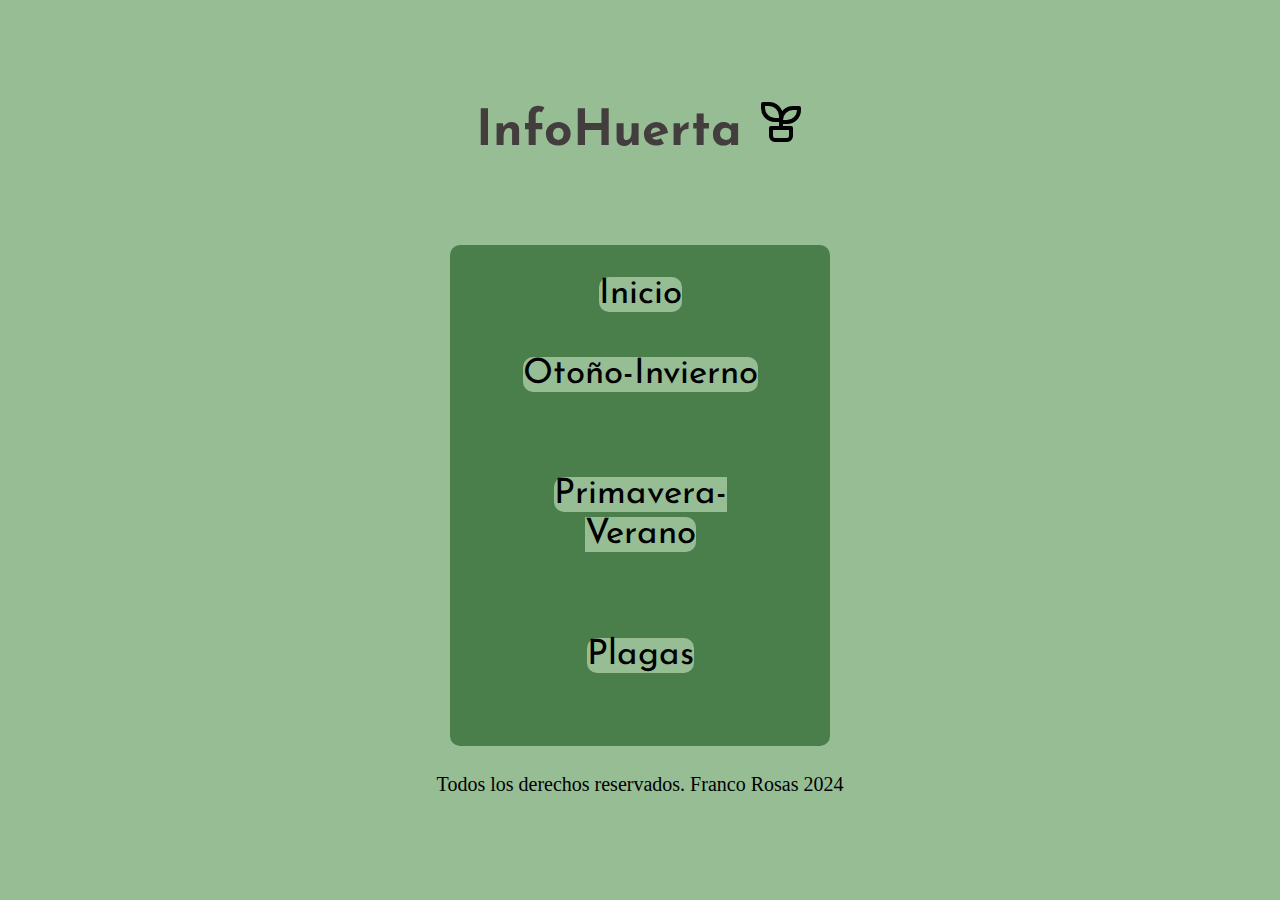
<file: index.html>
<!DOCTYPE html>
<html lang="en">
<head>
    <meta charset="UTF-8">
    <meta name="viewport" content="width=device-width, initial-scale=1.0">
    <link href="https://fonts.googleapis.com/css2?family=Josefin+Sans:ital,wght@1,100..700&display=swap" rel="stylesheet">
    <title>InfoHuerta</title>
    <link rel="preload" href="css/normalice.css" as="stlyles">
    <link rel="stylesheet" href="css/normalice.css">
    <link rel="preload" href="css/styles.css" as="stlyles">
    <link rel="stylesheet" href="css/styles.css">

</head>
<body>
        <header class="contenedor">
            <h1 class="titulo">InfoHuerta</h1>
            <svg xmlns="http://www.w3.org/2000/svg" viewBox="0 0 24 24" fill="none" stroke="currentColor" stroke-linecap="round" stroke-linejoin="round" width="48" height="48" stroke-width="2"> <path d="M7 15h10v4a2 2 0 0 1 -2 2h-6a2 2 0 0 1 -2 -2v-4z"></path> <path d="M12 9a6 6 0 0 0 -6 -6h-3v2a6 6 0 0 0 6 6h3"></path> <path d="M12 11a6 6 0 0 1 6 -6h3v1a6 6 0 0 1 -6 6h-3"></path> <path d="M12 15l0 -6"></path> </svg> 
        </header>
        <section class="contenedor-section">
            <div class="contenedor-card">
                <div class="contenedor-card">
                    <a class="enlaces" href="index.html">Inicio</a>
                </div>
                <div class="enlaces-padre">
                    <a class="enlaces" href="otoño-invierno.html">Otoño-Invierno</a>
                </div>
                <div class="enlaces-padre">
                    <a class="enlaces" href="primavera-verano.html">Primavera-Verano</a>
                </div>
                <div class="enlaces-padre">
                    <a class="enlaces" href="plagas.html">Plagas</a>
                </div>
            </div>
        </section>
        <footer class="footer">Todos los derechos reservados. Franco Rosas 2024</footer>
</body>
</html>
</file>
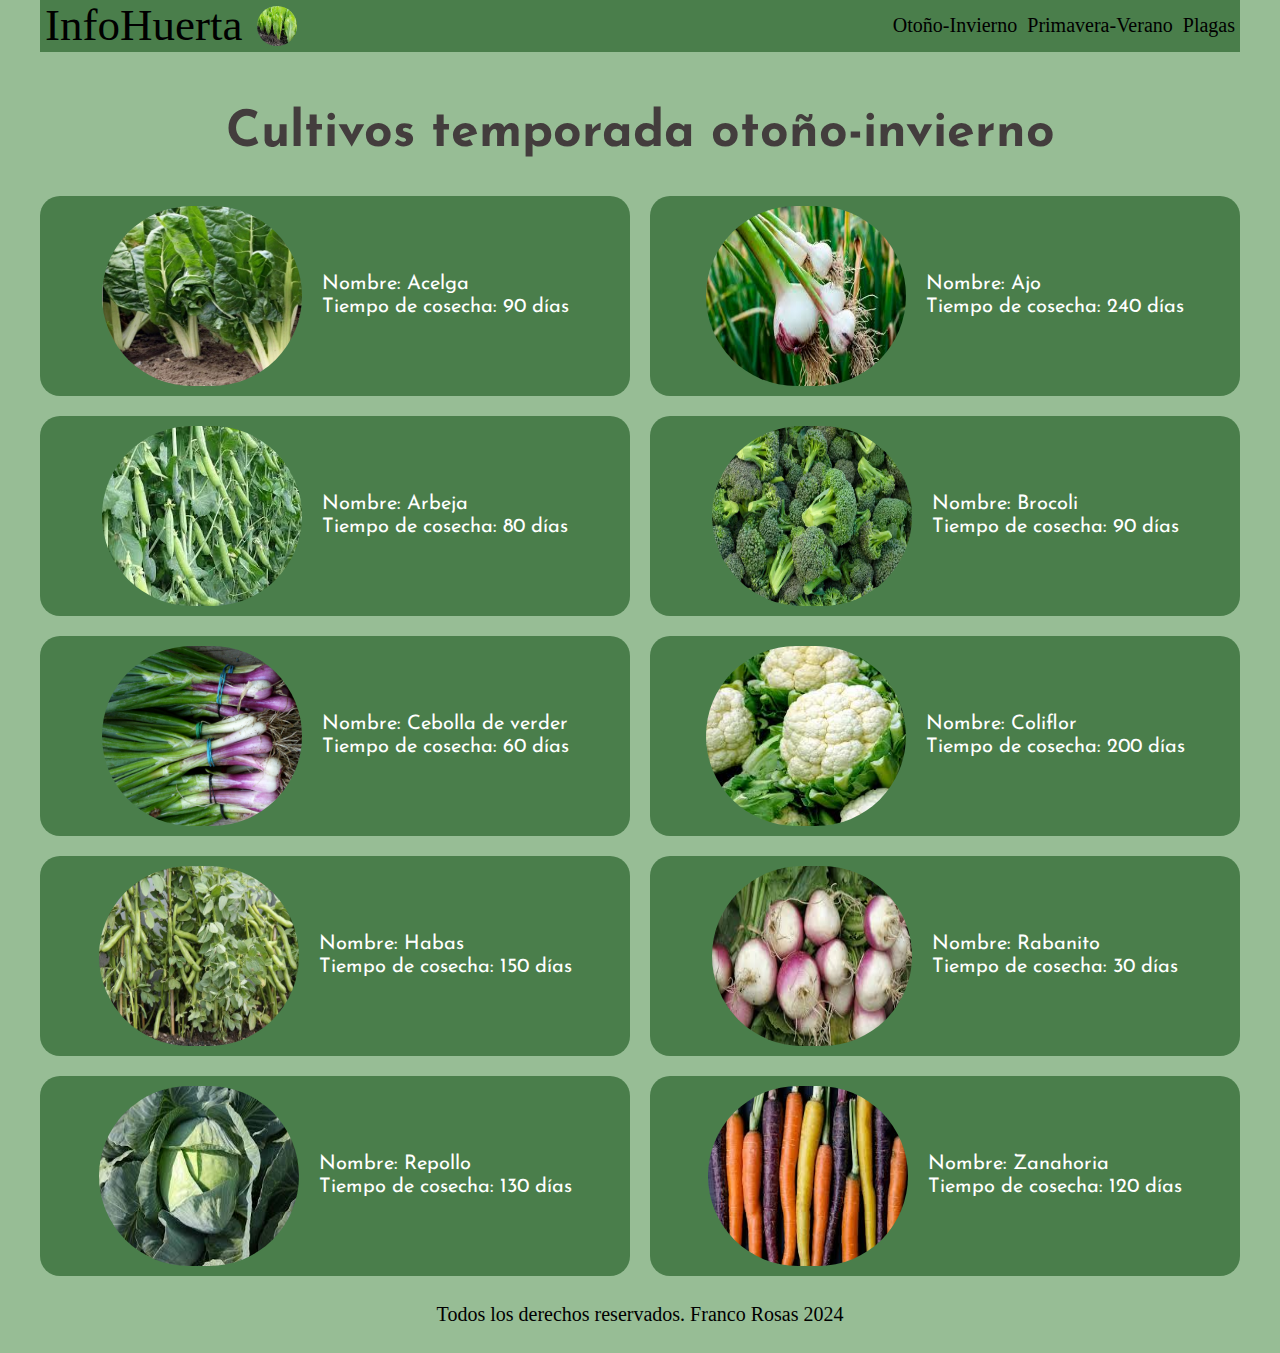
<file: otoño-invierno.html>
<!DOCTYPE html>
<html lang="en">
<head>
    <meta charset="UTF-8">
    <meta name="viewport" content="width=device-width, initial-scale=1.0">
    <link href="https://fonts.googleapis.com/css2?family=Josefin+Sans:ital,wght@1,100..700&display=swap" rel="stylesheet">
    <title>InfoHuerta</title>
    <link rel="preload" href="css/normalice.css" as="stlyles">
    <link rel="stylesheet" href="css/normalice.css">
    <link rel="preload" href="css/styles.css" as="stlyles">
    <link rel="stylesheet" href="css/styles.css">

</head>
<body>
    <header>
        <div class="contenedor-nav">
            <div class="info-logo">
                <a class="info" href="index.html">InfoHuerta</a>
                <img class="logo" src="img/lechuga logo.jpeg" alt="Logo">
            </div>
            <nav class="nav">
                <a href="otoño-invierno.html">Otoño-Invierno</a>
                <a href="primavera-verano.html">Primavera-Verano</a>
                <a href="plagas.html">Plagas</a>
            </nav>
        </div>
        <h1 class="titulo">Cultivos temporada otoño-invierno</h1>
        <section class="verduras-calor-invierno-plagas">
            <div class="hot-col">
                <img class="verdura" src="img/acelga frio.jpg" alt="Acelga">
                <div class="parrafos">
                    <p>Nombre: Acelga</p>
                    <p>Tiempo de cosecha: 90 días</p>
                </div>
            </div>
            <div class="hot-col">
                <img class="verdura" src="img/ajo frio.jpeg" alt="Ajo">
                <div class="parrafos">
                    <p>Nombre: Ajo</p>
                    <p>Tiempo de cosecha: 240 días</p>
                </div>
            </div>
            <div class="hot-col">
                <img class="verdura" src="img/arbeja frio.jpeg" alt="Arbeja">
                <div class="parrafos">
                    <p>Nombre: Arbeja</p>
                    <p>Tiempo de cosecha: 80 días</p>
                </div>
            </div>
            <div class="hot-col">
                <img class="verdura" src="img/brocoli frio.webp" alt="Brocoli">
                <div class="parrafos">
                    <p>Nombre: Brocoli</p>
                    <p>Tiempo de cosecha: 90 días</p>
                </div>
            </div>
            <div class="hot-col">
                <img class="verdura" src="img/Cebolla verdeo frio.jpg" alt="Cebolla de Verdeo">
                <div class="parrafos">
                    <p>Nombre: Cebolla de verder</p>
                    <p>Tiempo de cosecha: 60 días</p>
                </div>
            </div>
            <div class="hot-col">
                <img class="verdura" src="img/coliflor frio.jpeg" alt="Colifor">
                <div class="parrafos">
                    <p>Nombre: Coliflor</p>
                    <p>Tiempo de cosecha: 200 días</p>
                </div>
            </div>
            <div class="hot-col">
                <img class="verdura" src="img/habas frio.jpg" alt="Habas">
                <div class="parrafos">
                    <p>Nombre: Habas</p>
                    <p>Tiempo de cosecha: 150 días</p>
                </div>
            </div>
            <div class="hot-col">
                <img class="verdura" src="img/rabanito frio.jpeg" alt="Rabanito">
                <div class="parrafos">
                    <p>Nombre: Rabanito</p>
                    <p>Tiempo de cosecha: 30 días</p>
                </div>
            </div>
            <div class="hot-col">
                <img class="verdura" src="img/repollo frio.jpeg" alt="Repollo">
                <div class="parrafos">
                    <p>Nombre: Repollo</p>
                    <p>Tiempo de cosecha: 130 días</p>
                </div>
            </div>
            <div class="hot-col">
                <img class="verdura" src="img/zanahoria frio.jpeg" alt="Zanahoria">
                <div class="parrafos">
                    <p>Nombre: Zanahoria</p>
                    <p>Tiempo de cosecha: 120 días</p>
                </div>
            </div>
        </section>
    </header>
    <footer class="footer">Todos los derechos reservados. Franco Rosas 2024</footer>
</body>
</html>
</file>
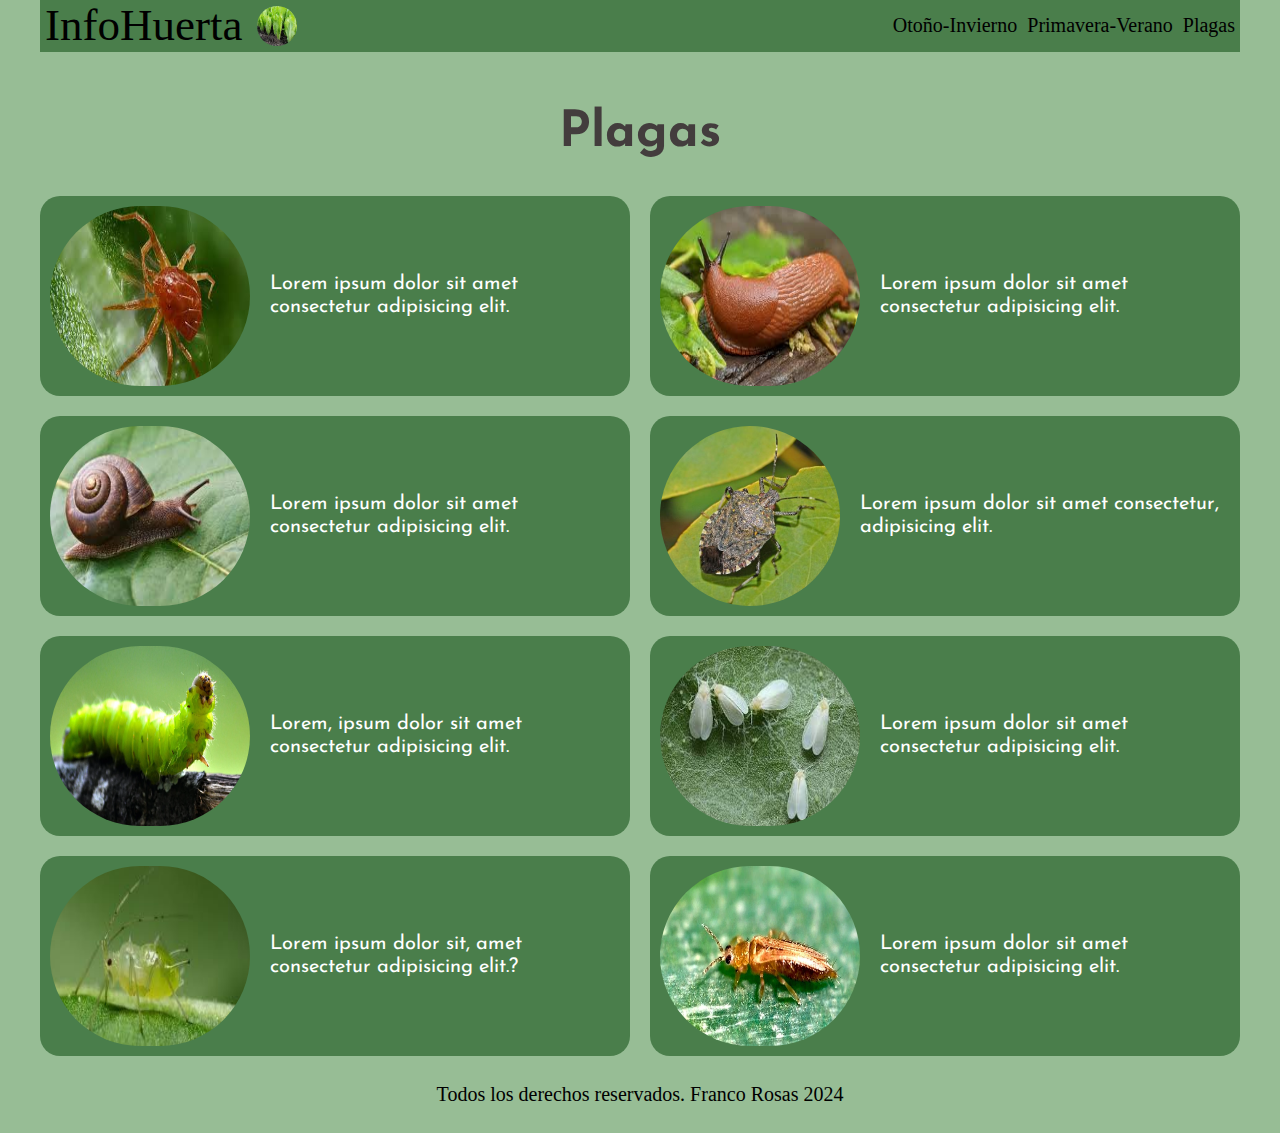
<file: plagas.html>
<!DOCTYPE html>
<html lang="en">
<head>
    <meta charset="UTF-8">
    <meta name="viewport" content="width=device-width, initial-scale=1.0">
    <link href="https://fonts.googleapis.com/css2?family=Josefin+Sans:ital,wght@1,100..700&display=swap" rel="stylesheet">
    <title>InfoHuerta</title>
    <link rel="preload" href="css/normalice.css" as="stlyles">
    <link rel="stylesheet" href="css/normalice.css">
    <link rel="preload" href="css/styles.css" as="stlyles">
    <link rel="stylesheet" href="css/styles.css">

</head>
<body>
    <header>
        <div class="contenedor-nav">
            <div class="info-logo">
                <a class="info" href="index.html">InfoHuerta</a>
                <img class="logo" src="img/lechuga logo.jpeg" alt="Logo">
            </div>
                <nav class="nav">
                    <a href="otoño-invierno.html">Otoño-Invierno</a>
                    <a href="primavera-verano.html">Primavera-Verano</a>
                    <a href="plagas.html">Plagas</a>
                </nav>
        </div>
        <h1 class="titulo">Plagas</h1>
        <section class="verduras-calor-invierno-plagas">
            <div class="hot-col">
                <img class="verdura" src="img/plaga araña roja.jpeg" alt="Araña Roja">
                <p>Lorem ipsum dolor sit amet consectetur adipisicing elit.</p>
            </div>
            <div class="hot-col">
                <img class="verdura" src="img/plaga babosa.jpeg" alt="Babosa">
                <p>Lorem ipsum dolor sit amet consectetur adipisicing elit.</p>
            </div>
            <div class="hot-col">
                <img class="verdura" src="img/plaga caracol.jpeg" alt="Caracol">
                <p>Lorem ipsum dolor sit amet consectetur adipisicing elit.</p>
            </div>
            <div class="hot-col">
                <img class="verdura" src="img/plaga chinche.jpeg" alt="Chinche">
                <p>Lorem ipsum dolor sit amet consectetur, adipisicing elit.</p>
            </div>
            <div class="hot-col">
                <img class="verdura" src="img/plaga gusano.webp" alt="Gusano">
                <p>Lorem, ipsum dolor sit amet consectetur adipisicing elit.</p>
            </div>
            <div class="hot-col">
                <img class="verdura" src="img/plaga mosca blanca.jpeg" alt="Mosca Blanca">
                <p>Lorem ipsum dolor sit amet consectetur adipisicing elit.</p>
            </div>
            <div class="hot-col">
                <img class="verdura" src="img/plaga pulgon.jpeg" alt="Pulgon">
                <p>Lorem ipsum dolor sit, amet consectetur adipisicing elit.?</p>
            </div>
            <div class="hot-col">
                <img class="verdura" src="img/plaga trips.jpg" alt="Trips">
                <p>Lorem ipsum dolor sit amet consectetur adipisicing elit.</p>
            </div>
        </section>
    </header>
    <footer class="footer">Todos los derechos reservados. Franco Rosas 2024</footer>
</body>
</html>
</file>
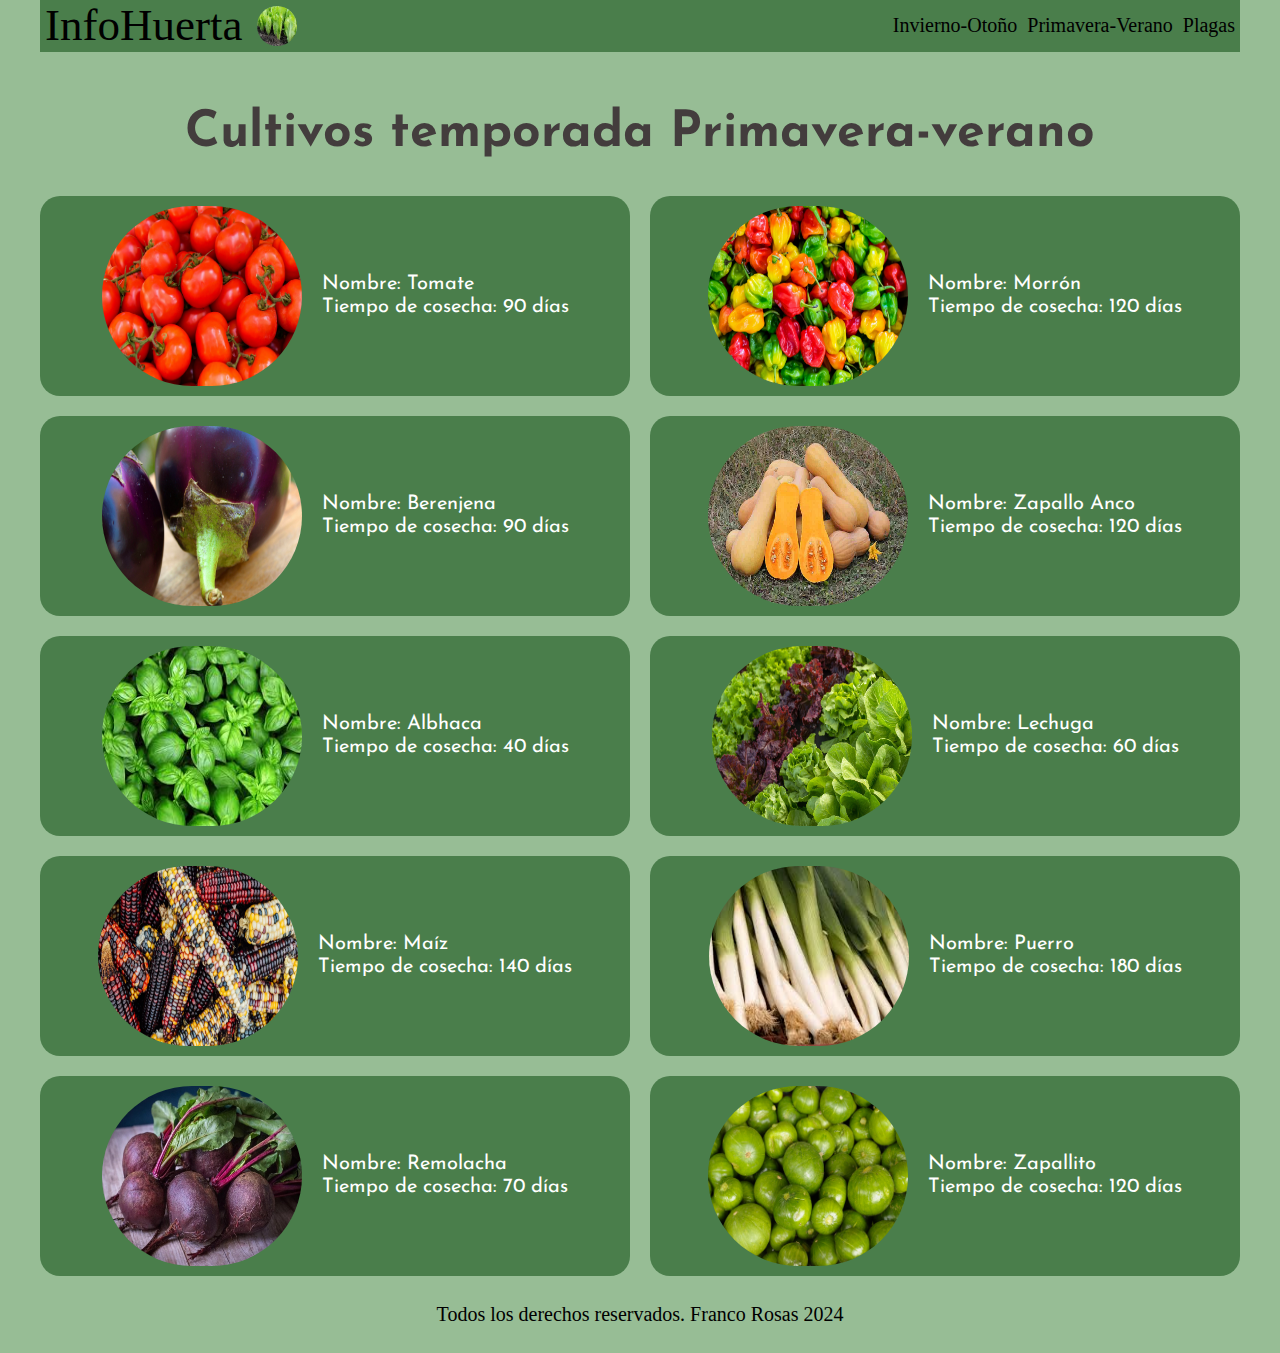
<file: primavera-verano.html>
<!DOCTYPE html>
<html lang="en">
<head>
    <meta charset="UTF-8">
    <meta name="viewport" content="width=device-width, initial-scale=1.0">
    <link href="https://fonts.googleapis.com/css2?family=Josefin+Sans:ital,wght@1,100..700&display=swap" rel="stylesheet">
    <title>InfoHuerta</title>
    <link rel="preload" href="css/normalice.css" as="stlyles">
    <link rel="stylesheet" href="css/normalice.css">
    <link rel="preload" href="css/styles.css" as="stlyles">
    <link rel="stylesheet" href="css/styles.css">

</head>
<body>
    <header>
        <div class="contenedor-nav">
            <div class="info-logo">
                <a class="info" href="index.html">InfoHuerta</a>
                <img class="logo" src="img/lechuga logo.jpeg" alt="Logo">
            </div>
            <div class="navegacion">
                <nav class="nav">
                    <a href="otoño-invierno.html">Invierno-Otoño</a>
                    <a href="primavera-verano.html">Primavera-Verano</a>
                    <a href="plagas.html">Plagas</a>
                </nav>
            </div>
        </div>
        <h1 class="titulo">Cultivos temporada Primavera-verano</h1>
        <section class="verduras-calor-invierno-plagas">
            <div class="hot-col">
                <img class="verdura" src="img/Tomate.jpg" alt="tomate">
                <div class="parrafos">
                    <p>Nombre: Tomate</p>
                    <p>Tiempo de cosecha: 90 días</p>
                </div>
            </div>
            <div class="hot-col">
                <img class="verdura" src="img/morron1.jpg" alt="morron1">
                <div class="parrafos">
                    <p>Nombre: Morrón</p>
                    <p>Tiempo de cosecha: 120 días</p>
                </div>
            </div>
            <div class="hot-col">
                <img class="verdura" src="img/Berenjena.jpeg" alt="Berenjena">
                <div class="parrafos">
                    <p>Nombre: Berenjena</p>
                    <p>Tiempo de cosecha: 90 días</p>
                </div>
            </div>
            <div class="hot-col">
                <img class="verdura" src="img/zapallo anco.jpg" alt="zapallo anco">
                <div class="parrafos">
                    <p>Nombre: Zapallo Anco</p>
                    <p>Tiempo de cosecha: 120 días</p>
                </div>
            </div>
            <div class="hot-col">
                <img class="verdura" src="img/albahaca.jpeg" alt="Albahaca">
                <div class="parrafos">
                    <p>Nombre: Albhaca</p>
                    <p>Tiempo de cosecha: 40 días</p>
                </div>
            </div>
            <div class="hot-col">
                <img class="verdura" src="img/lechuga.jpeg" alt="Lechuga">
                <div class="parrafos">
                    <p>Nombre: Lechuga</p>
                    <p>Tiempo de cosecha: 60 días</p>
                </div>
            </div>
            <div class="hot-col">
                <img class="verdura" src="img/maiz.webp" alt="Maíz">
                <div class="parrafos">
                    <p>Nombre: Maíz</p>
                    <p>Tiempo de cosecha: 140 días</p>
                </div>
            </div>
            <div class="hot-col">
                <img class="verdura" src="img/puerro.jpeg" alt="Puerro">
                <div class="parrafos">
                    <p>Nombre: Puerro</p>
                    <p>Tiempo de cosecha: 180 días</p>
                </div>
            </div>
            <div class="hot-col">
                <img class="verdura" src="img/remolacha.jpg" alt="Remolacha">
                <div class="parrafos">
                    <p>Nombre: Remolacha</p>
                    <p>Tiempo de cosecha: 70 días</p>
                </div>
            </div>
            <div class="hot-col">
                <img class="verdura" src="img/zapallito.jpg" alt="Zapallito">
                <div class="parrafos">
                    <p>Nombre: Zapallito</p>
                    <p>Tiempo de cosecha: 120 días</p>
                </div>
            </div>
        </section>
    </header>
    <footer class="footer">Todos los derechos reservados. Franco Rosas 2024</footer>
</body>
</html>
</file>
<file: css/styles.css>
:root {
    --primario: #97bd95;
    --secundario: #4a7e4b;
    --blanco: #ffffff;
    --oscuro: #000;
    --grey: #646161;
    --greyDark: #433d3d;
    --fuentePrincipal: "Josefin Sans", sans-serif;
}

/** Generales **/
html {
    font-size: 62.5%;
    box-sizing: border-box;
}

*, *::before, *::after {
    box-sizing: inherit;
}

body {
    font-size: 16px;
    background-color: var(--primario);
}

p {
    font-size: 2rem;
    font-family: var(--fuentePrincipal);
    color: var(--blanco);
}

.titulo {
    text-align: center;
    font-family: var(--fuentePrincipal);
    color: var(--greyDark);
    padding-top: 2rem;
    margin: 2;
    font-size: 5rem;
}

/** Navegacion **/
.info-logo {
    text-align: center;
}

@media (min-width: 768px) {
    .info-logo {
        display: flex;
        justify-content: center;
        align-items: center;
        gap: 1.5rem;
        padding-left: .5rem;
    }
}

.logo {
    width: 4rem;
    height: 4rem;
    border-radius: 10rem;
}

.info {
    text-decoration: none;
    font-size: 4.5rem;
    color: var(--oscuro);
}

.contenedor-nav {
    display: flex;
    flex-direction: column;
    max-width: 120rem;
    margin: 0 auto;
    background-color: var(--secundario);
}

@media (min-width: 768px) {
    .contenedor-nav {
        display: flex;
        flex-direction: row;
        justify-content: space-between;
        align-items: center;
        background-color: var(--secundario);  
    }
}

.nav {
    display: flex;
    flex-direction: column;
    align-items: center;
}

@media (min-width: 768px) {
    .nav {
        flex-direction: row;
    }
}

.nav a {
    text-decoration: none;
    font-size: 2rem;
    font-weight: 500;
    padding: .5rem;
    color: var(--oscuro);
}


.nav a:hover {
    color: var(--blanco);
}

/** Enlaces **/

.enlaces-padre {
    padding: 4rem;
    
}

.enlaces {
    background-color: var(--primario);
    border-radius: 1rem;
    text-decoration: none;
    font-size: 3.5rem;
    color: var(--oscuro);
    font-family: var(--fuentePrincipal);
}

.enlaces:hover {
    color: var(--grey);
}

/** Titulo **/
.contenedor {
    display: flex;
    justify-content: center;
    align-items: center;
    padding: 5rem;
    font-size: 3rem;
    gap: 1.5rem;
}


/** Card **/
.contenedor-section {
    background-color: var(--secundario);
    max-width: 38rem;
    margin: 0 auto;
    border-radius: 1rem;
    display: flex;
    flex-direction: column;
    text-align: center;
    padding: 3rem;
}

/** Card Grid **/
.verduras-calor-invierno-plagas {
    display: grid;
    grid-template-columns: repeat(1, 1fr);
    align-items: center;
   
    gap: 2rem;

    
}
@media (min-width: 768px) {
    .verduras-calor-invierno-plagas {
        grid-template-columns: repeat(2, 1fr);
        max-width: 120rem;
        margin: 0 auto;
        gap: 2rem;
    }
}

.verdura {
    border-radius: 20rem;
    width: 20rem;
    height: 18rem;
}

.hot-col {
    display: flex;
    width: 100%;
    justify-content: center;
    align-items: center;
    border-radius: 2rem;
    padding: 1rem;
    background-color: var(--secundario);
    gap: 2rem;
}
@media (min-width: 768px) {
    .hot-col {
        display: flex;
        width: 100%;
        justify-content: center;
        align-items: center;
        border-radius: 2rem;
        padding: 1rem;
        background-color: var(--secundario);
        gap: 2rem;
    }
}

.parrafos {
    display: flex;
    flex-direction: column;
}
.parrafos p {
    
    margin: 0;
}

/** Footer **/
.footer {
    text-align: center;
    font-size: 2rem;
    padding: 2.7rem;
}
</file>
<file: css/normalice.css>
/*! normalize.css v8.0.1 | MIT License | github.com/necolas/normalize.css */

/* Document
   ========================================================================== */

/**
 * 1. Correct the line height in all browsers.
 * 2. Prevent adjustments of font size after orientation changes in iOS.
 */

 html {
    line-height: 1.15; /* 1 */
    -webkit-text-size-adjust: 100%; /* 2 */
  }
  
  /* Sections
     ========================================================================== */
  
  /**
   * Remove the margin in all browsers.
   */
  
  body {
    margin: 0;
  }
  
  /**
   * Render the `main` element consistently in IE.
   */
  
  main {
    display: block;
  }
  
  /**
   * Correct the font size and margin on `h1` elements within `section` and
   * `article` contexts in Chrome, Firefox, and Safari.
   */
  
  h1 {
    font-size: 2em;
    margin: 0.67em 0;
  }
  
  /* Grouping content
     ========================================================================== */
  
  /**
   * 1. Add the correct box sizing in Firefox.
   * 2. Show the overflow in Edge and IE.
   */
  
  hr {
    box-sizing: content-box; /* 1 */
    height: 0; /* 1 */
    overflow: visible; /* 2 */
  }
  
  /**
   * 1. Correct the inheritance and scaling of font size in all browsers.
   * 2. Correct the odd `em` font sizing in all browsers.
   */
  
  pre {
    font-family: monospace, monospace; /* 1 */
    font-size: 1em; /* 2 */
  }
  
  /* Text-level semantics
     ========================================================================== */
  
  /**
   * Remove the gray background on active links in IE 10.
   */
  
  a {
    background-color: transparent;
  }
  
  /**
   * 1. Remove the bottom border in Chrome 57-
   * 2. Add the correct text decoration in Chrome, Edge, IE, Opera, and Safari.
   */
  
  abbr[title] {
    border-bottom: none; /* 1 */
    text-decoration: underline; /* 2 */
    text-decoration: underline dotted; /* 2 */
  }
  
  /**
   * Add the correct font weight in Chrome, Edge, and Safari.
   */
  
  b,
  strong {
    font-weight: bolder;
  }
  
  /**
   * 1. Correct the inheritance and scaling of font size in all browsers.
   * 2. Correct the odd `em` font sizing in all browsers.
   */
  
  code,
  kbd,
  samp {
    font-family: monospace, monospace; /* 1 */
    font-size: 1em; /* 2 */
  }
  
  /**
   * Add the correct font size in all browsers.
   */
  
  small {
    font-size: 80%;
  }
  
  /**
   * Prevent `sub` and `sup` elements from affecting the line height in
   * all browsers.
   */
  
  sub,
  sup {
    font-size: 75%;
    line-height: 0;
    position: relative;
    vertical-align: baseline;
  }
  
  sub {
    bottom: -0.25em;
  }
  
  sup {
    top: -0.5em;
  }
  
  /* Embedded content
     ========================================================================== */
  
  /**
   * Remove the border on images inside links in IE 10.
   */
  
  img {
    border-style: none;
  }
  
  /* Forms
     ========================================================================== */
  
  /**
   * 1. Change the font styles in all browsers.
   * 2. Remove the margin in Firefox and Safari.
   */
  
  button,
  input,
  optgroup,
  select,
  textarea {
    font-family: inherit; /* 1 */
    font-size: 100%; /* 1 */
    line-height: 1.15; /* 1 */
    margin: 0; /* 2 */
  }
  
  /**
   * Show the overflow in IE.
   * 1. Show the overflow in Edge.
   */
  
  button,
  input { /* 1 */
    overflow: visible;
  }
  
  /**
   * Remove the inheritance of text transform in Edge, Firefox, and IE.
   * 1. Remove the inheritance of text transform in Firefox.
   */
  
  button,
  select { /* 1 */
    text-transform: none;
  }
  
  /**
   * Correct the inability to style clickable types in iOS and Safari.
   */
  
  button,
  [type="button"],
  [type="reset"],
  [type="submit"] {
    -webkit-appearance: button;
  }
  
  /**
   * Remove the inner border and padding in Firefox.
   */
  
  button::-moz-focus-inner,
  [type="button"]::-moz-focus-inner,
  [type="reset"]::-moz-focus-inner,
  [type="submit"]::-moz-focus-inner {
    border-style: none;
    padding: 0;
  }
  
  /**
   * Restore the focus styles unset by the previous rule.
   */
  
  button:-moz-focusring,
  [type="button"]:-moz-focusring,
  [type="reset"]:-moz-focusring,
  [type="submit"]:-moz-focusring {
    outline: 1px dotted ButtonText;
  }
  
  /**
   * Correct the padding in Firefox.
   */
  
  fieldset {
    padding: 0.35em 0.75em 0.625em;
  }
  
  /**
   * 1. Correct the text wrapping in Edge and IE.
   * 2. Correct the color inheritance from `fieldset` elements in IE.
   * 3. Remove the padding so developers are not caught out when they zero out
   *    `fieldset` elements in all browsers.
   */
  
  legend {
    box-sizing: border-box; /* 1 */
    color: inherit; /* 2 */
    display: table; /* 1 */
    max-width: 100%; /* 1 */
    padding: 0; /* 3 */
    white-space: normal; /* 1 */
  }
  
  /**
   * Add the correct vertical alignment in Chrome, Firefox, and Opera.
   */
  
  progress {
    vertical-align: baseline;
  }
  
  /**
   * Remove the default vertical scrollbar in IE 10+.
   */
  
  textarea {
    overflow: auto;
  }
  
  /**
   * 1. Add the correct box sizing in IE 10.
   * 2. Remove the padding in IE 10.
   */
  
  [type="checkbox"],
  [type="radio"] {
    box-sizing: border-box; /* 1 */
    padding: 0; /* 2 */
  }
  
  /**
   * Correct the cursor style of increment and decrement buttons in Chrome.
   */
  
  [type="number"]::-webkit-inner-spin-button,
  [type="number"]::-webkit-outer-spin-button {
    height: auto;
  }
  
  /**
   * 1. Correct the odd appearance in Chrome and Safari.
   * 2. Correct the outline style in Safari.
   */
  
  [type="search"] {
    -webkit-appearance: textfield; /* 1 */
    outline-offset: -2px; /* 2 */
  }
  
  /**
   * Remove the inner padding in Chrome and Safari on macOS.
   */
  
  [type="search"]::-webkit-search-decoration {
    -webkit-appearance: none;
  }
  
  /**
   * 1. Correct the inability to style clickable types in iOS and Safari.
   * 2. Change font properties to `inherit` in Safari.
   */
  
  ::-webkit-file-upload-button {
    -webkit-appearance: button; /* 1 */
    font: inherit; /* 2 */
  }
  
  /* Interactive
     ========================================================================== */
  
  /*
   * Add the correct display in Edge, IE 10+, and Firefox.
   */
  
  details {
    display: block;
  }
  
  /*
   * Add the correct display in all browsers.
   */
  
  summary {
    display: list-item;
  }
  
  /* Misc
     ========================================================================== */
  
  /**
   * Add the correct display in IE 10+.
   */
  
  template {
    display: none;
  }
  
  /**
   * Add the correct display in IE 10.
   */
  
  [hidden] {
    display: none;
  }
</file>
